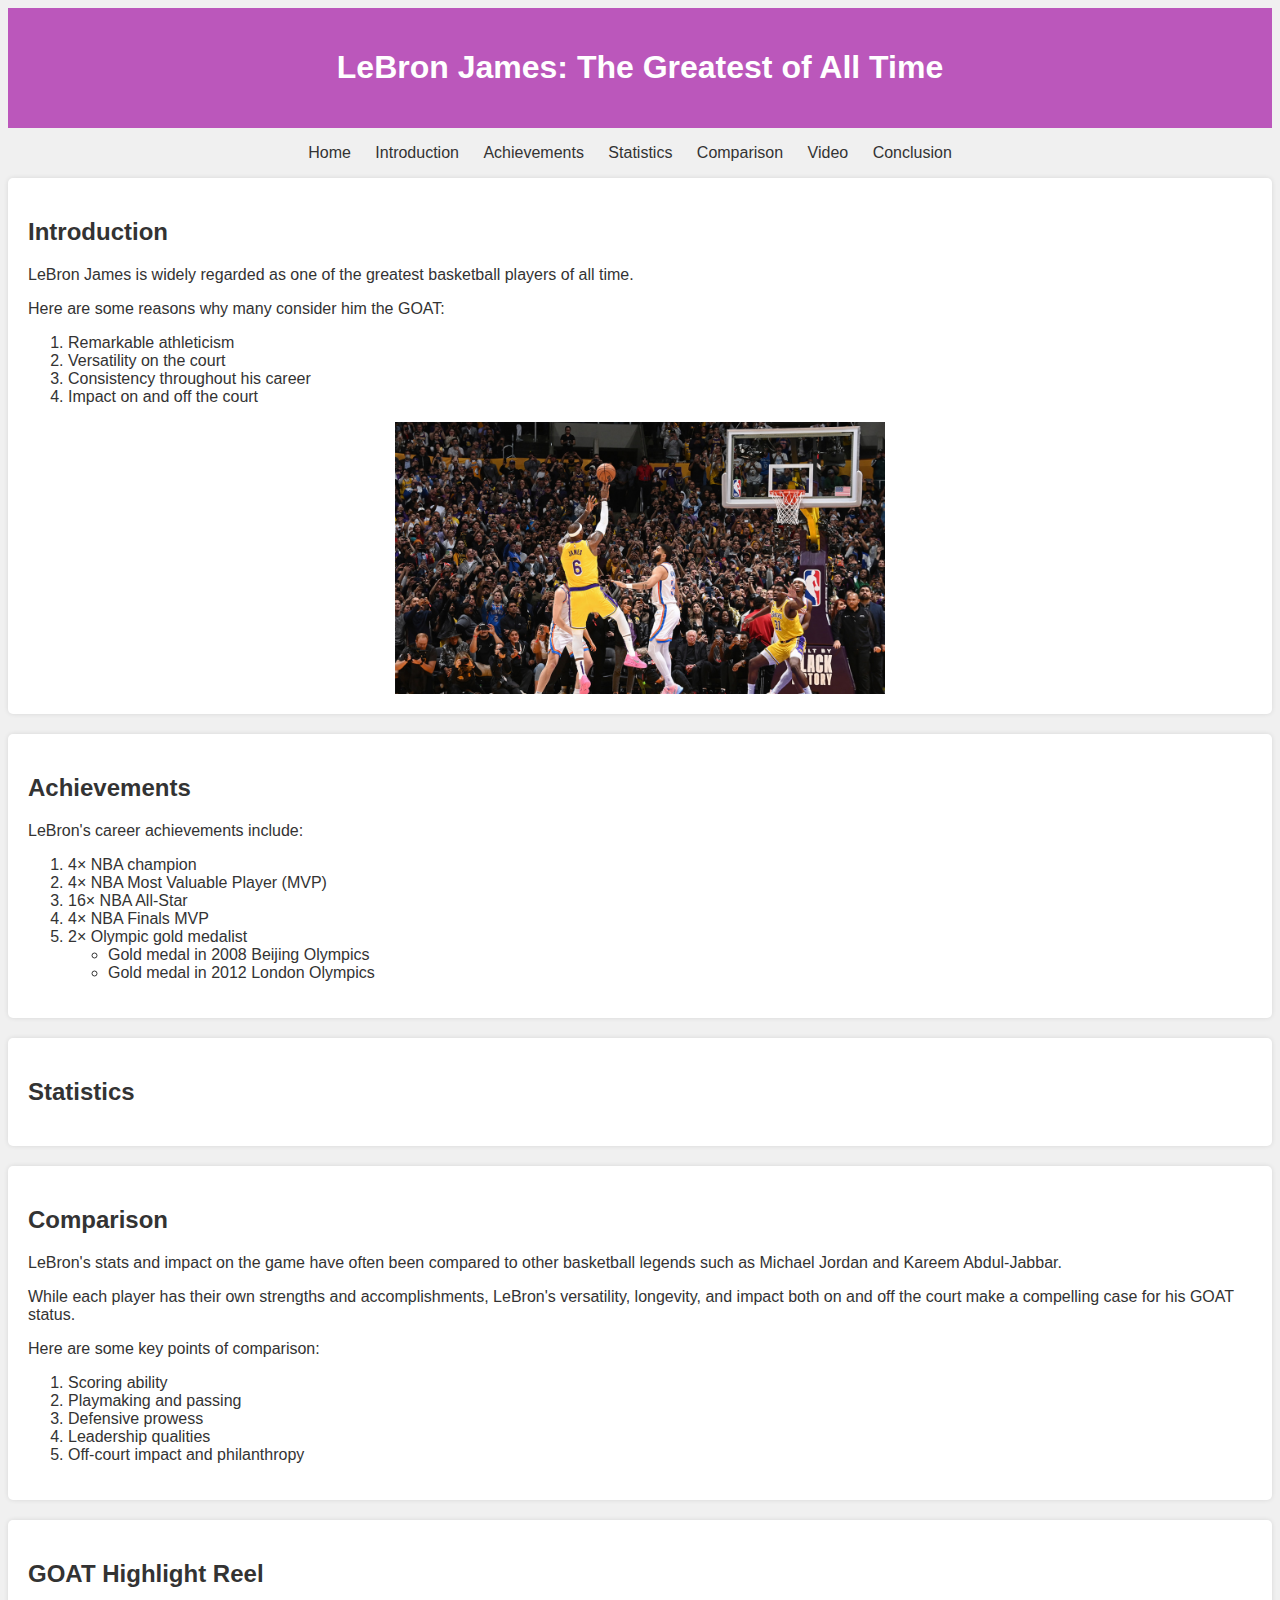
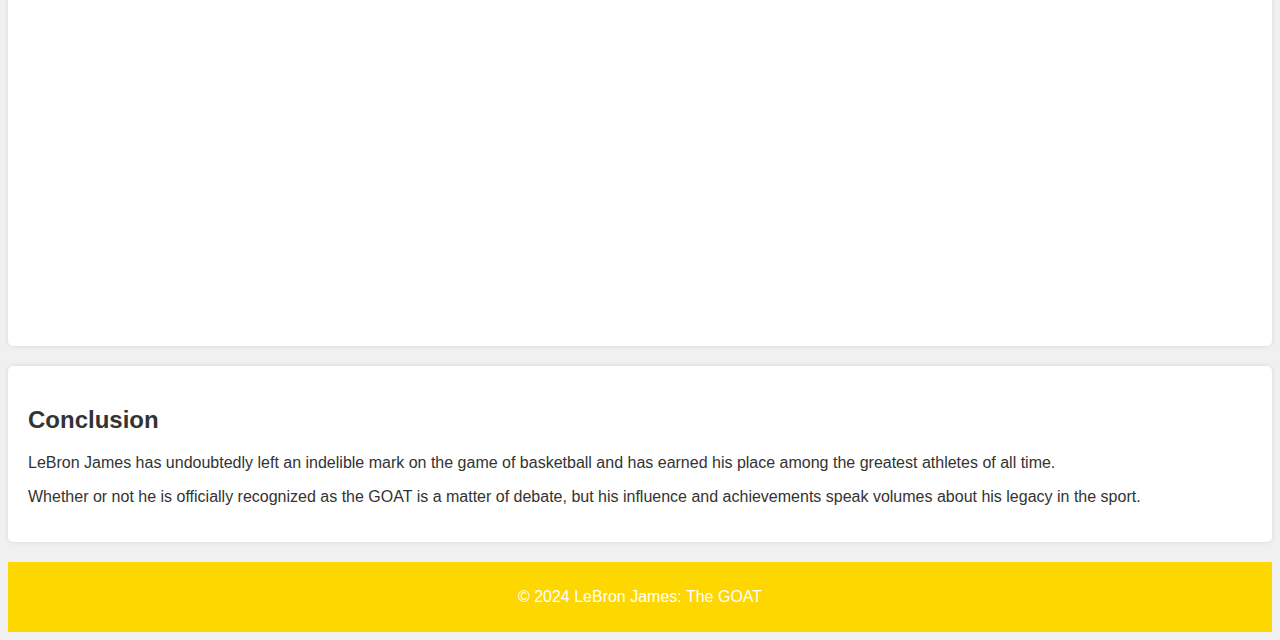
<file: myPage.html>
<!DOCTYPE html>
<html lang="en">
<head>
    <meta charset="UTF-8">
    <meta name="viewport" content="width=device-width, initial-scale=1.0">
    <title>LeBron James: The GOAT</title>
    <link rel="stylesheet" type="text/css" href="css/myStyle.css">
</head>
<body>
    <header>
        <h1>LeBron James: The Greatest of All Time</h1>
    </header>

    <nav>
        <ul>
            <li><a href="index.html">Home</a></li>
            <li><a href="#introduction">Introduction</a></li>
            <li><a href="#achievements">Achievements</a></li>
            <li><a href="#statistics">Statistics</a></li>
            <li><a href="#comparison">Comparison</a></li>
            <li><a href="#video">Video</a></li>
            <li><a href="#conclusion">Conclusion</a></li>
            
        </ul>
    </nav>

    <section id="introduction">
        <h2>Introduction</h2>
        <p>LeBron James is widely regarded as one of the greatest basketball players of all time.</p>
        <p>Here are some reasons why many consider him the GOAT:</p>
        <ol>
            <li>Remarkable athleticism</li>
            <li>Versatility on the court</li>
            <li>Consistency throughout his career</li>
            <li>Impact on and off the court</li>
        </ol>
        <img src="assets/img/lebron james.jpg" alt="Lebron James" width="500">
    </section>

    <section id="achievements">
        <h2>Achievements</h2>
        <p>LeBron's career achievements include:</p>
        <ol>
            <li>4× NBA champion</li>
            <li>4× NBA Most Valuable Player (MVP)</li>
            <li>16× NBA All-Star</li>
            <li>4× NBA Finals MVP</li>
            <li>2× Olympic gold medalist
                <ul>
                    <li>Gold medal in 2008 Beijing Olympics</li>
                    <li>Gold medal in 2012 London Olympics</li>
                </ul>
            </li>
        </ol>
    </section>
    

    <section id="statistics">
    <h2>Statistics</h2>
    <div 
    class='tableauPlaceholder' 
    id='viz1713501819673' 
    style='position: relative'><noscript><a 
    href='#'><img alt='Dashboard 1 ' 
    src='https:&#47;&#47;public.tableau.com&#47;static&#47;images&#47;Le&#47;LeBronJamespointsalltimetopscorer&#47;Dashboard1&#47;1_rss.png' 
    style='border: none' /></a></noscript><object 
    class='tableauViz'  
    style='display:none;'><param 
    name='host_url'
     value='https%3A%2F%2Fpublic.tableau.com%2F' /> <param name='embed_code_version' value='3' /> <param name='site_root' value='' /><param 
     name='name' 
     value='LeBronJamespointsalltimetopscorer&#47;Dashboard1' /><param 
     name='tabs' value='no' /><param name='toolbar' value='yes' /><param name='static_image' value='https:&#47;&#47;public.tableau.com&#47;static&#47;images&#47;Le&#47;LeBronJamespointsalltimetopscorer&#47;Dashboard1&#47;1.png' /> <param name='animate_transition' value='yes' /><param name='display_static_image' value='yes' /><param name='display_spinner' value='yes' /><param name='display_overlay' value='yes' /><param name='display_count' value='yes' /><param name='language' value='en-US' /></object></div>                <script type='text/javascript'>                    var divElement = document.getElementById('viz1713501819673');                    var vizElement = divElement.getElementsByTagName('object')[0];                    if ( divElement.offsetWidth > 800 ) { vizElement.style.width='600px';vizElement.style.height='500px';} else if ( divElement.offsetWidth > 500 ) { vizElement.style.width='827px';vizElement.style.height='1196px';} else { vizElement.style.width='100%';vizElement.style.height='1327px';}                     var scriptElement = document.createElement('script');                    scriptElement.src = 'https://public.tableau.com/javascripts/api/viz_v1.js';                    vizElement.parentNode.insertBefore(scriptElement, vizElement);               
     </script>
     </section>
    
    

     <section id="comparison">
        <h2>Comparison</h2>
        <p>LeBron's stats and impact on the game have often been compared to other basketball legends such as Michael Jordan and Kareem Abdul-Jabbar.</p>
        <p>While each player has their own strengths and accomplishments, LeBron's versatility, longevity, and impact both on and off the court make a compelling case for his GOAT status.</p>
        <p>Here are some key points of comparison:</p>
        <ol>
            <li>Scoring ability</li>
            <li>Playmaking and passing</li>
            <li>Defensive prowess</li>
            <li>Leadership qualities</li>
            <li>Off-court impact and philanthropy</li>
        </ol>
    </section>
    

    <section id="video">
        <h2>GOAT Highlight Reel</h2>
        <iframe width="560" height="315" src="https://www.youtube.com/embed/zLN_eewoD4s" frameborder="0" allowfullscreen></iframe>

    </section>

    <section id="conclusion">
        <h2>Conclusion</h2>
        <p>LeBron James has undoubtedly left an indelible mark on the game of basketball and has earned his place among the greatest athletes of all time.</p>
        <p>Whether or not he is officially recognized as the GOAT is a matter of debate, but his influence and achievements speak volumes about his legacy in the sport.</p>
    </section>

    <footer>
        <p>&copy; 2024 LeBron James: The GOAT</p>
    </footer>
</body>
</html>
</file>
<file: css/myStyle.css>
body {
    font-family: Arial, sans-serif;
    background-color: #f0f0f0;
    color: #333;
}

header {
    background-color: rgb(187, 87, 187);
    color: white;
    text-align: center;
    padding: 20px 0;
}

nav ul {
    list-style-type: none;
    padding: 0;
    text-align: center;
}

nav ul li {
    display: inline;
    margin-right: 20px;
}

nav ul li a {
    text-decoration: none;
    color: #333;
}

section {
    padding: 20px;
    margin-bottom: 20px;
    background-color: #fff;
    border-radius: 5px;
    box-shadow: 0 0 5px rgba(0, 0, 0, 0.1);
}

footer {
    background-color: gold;
    color: white;
    text-align: center;
    padding: 10px 0;
}
img{
    display: block;
    margin-left: auto;
    margin-right: auto;
    width: 40%;
}
</file>
